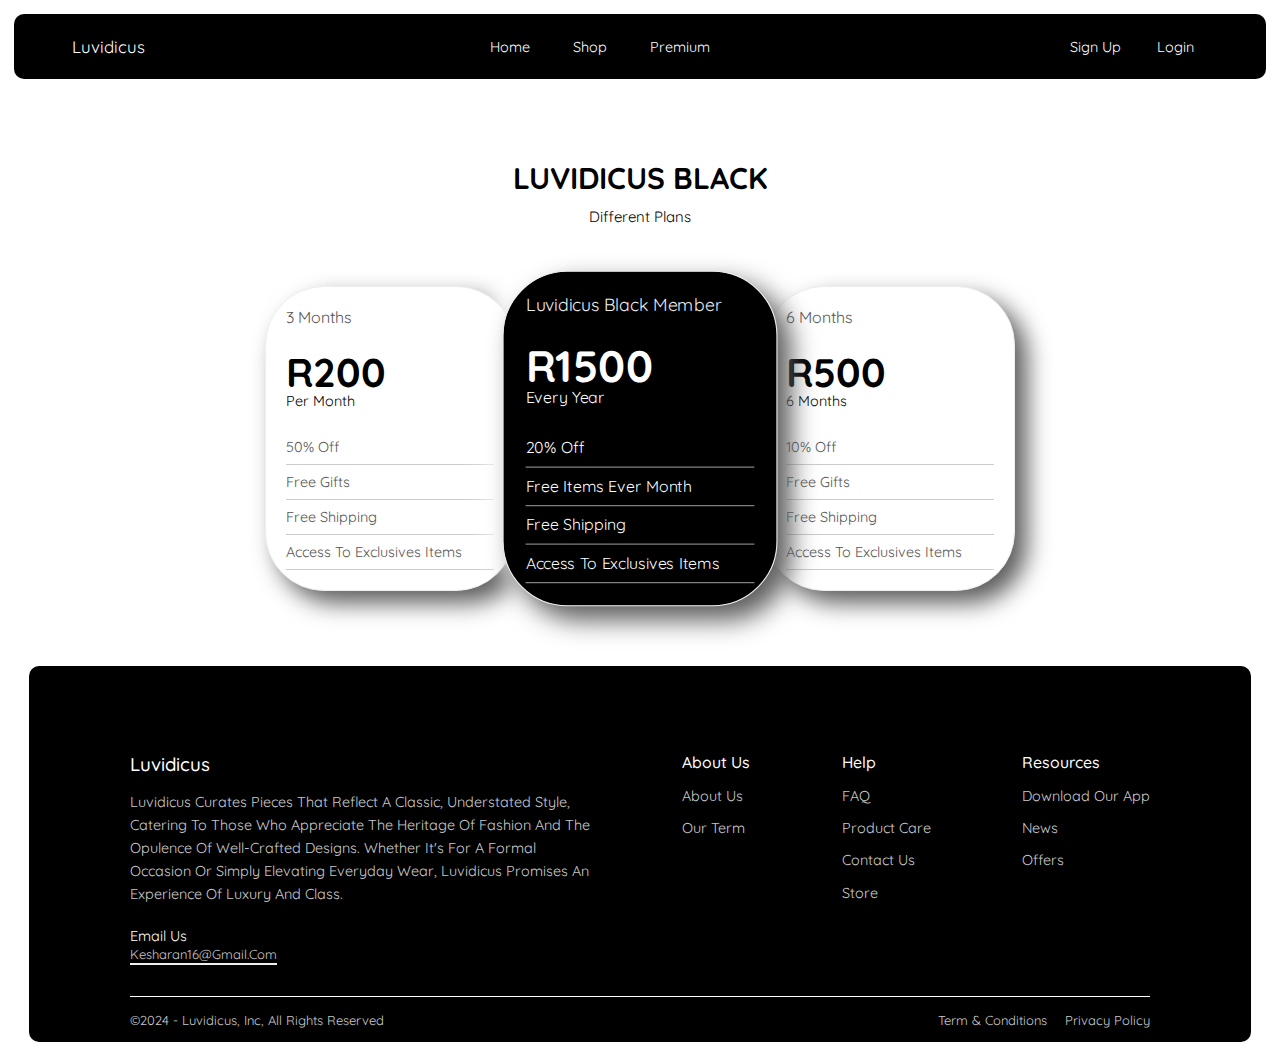
<file: LV/premium/index.html>
<!DOCTYPE html>
<html lang="en">
<head>
    <meta charset="UTF-8">
    <meta name="viewport" content="width=device-width, initial-scale=1.0">
	<link rel="preconnect" href="https://fonts.googleapis.com">
	<link rel="preconnect" href="https://fonts.gstatic.com">
	<link href="https://fonts.googleapis.com/css2?family=Quicksand:wght@300..700&display=swap" rel="stylesheet">
	<link rel="shortcut icon" href="C:\Users\Kesharan Kyle Pillay\Desktop\LUVIDICUS\files\icon.png" type="image/x-icon">
	<link rel="stylesheet" href="style.css">
	<title>Luvidicus</title>
</head>
<body>
    <section class="home">
        <div class="home-box">
            <nav>
                <div class="logo bars">
                    <div class="bar">
                        <i class="fa fa-bars"></i>
                    </div>
                    <h3>Luvidicus</h3>
                </div>
                <div class="menu">
                    <div class="close">
                        <i class="fa fa-close"></i>
                    </div>
                    <ul>
                        <li><a href="C:\Users\Kesharan Kyle Pillay\Desktop\LUVIDICUS\homepage\index.html">home</a></li>
                        <li><a href="#">shop</a></li>
                        <li><a href="index.html">premium</a></li>
                    </ul>
                </div>
                <div class="signup-login">
                    <a href="C:\Users\Kesharan Kyle Pillay\Desktop\LUVIDICUS\login&signuppage\signuppage.html">sign up</a>
                    <a href="C:\Users\Kesharan Kyle Pillay\Desktop\LUVIDICUS\login&signuppage\loginpage.html">login</a>
                </div>
            </nav>
			
			
<div class="pricing-table">
<div class="details">
<h2>LUVIDICUS BLACK</h2>
<p>Different Plans</p>
  </div>
  <div class="grid">
  <div class="box basic">
    <div class="title">3 Months</div>
    <div class="price">
      <b>R200</b>
      <span>per month</span>
</div>
    <div class="features">
      <div>50% off</div>
      <div>Free Gifts</div>
      <div>Free Shipping</div>
      <div>Access to exclusives items</div>
	</div>
</div>
  <div class="box professional">
    <div class="title">Luvidicus Black Member</div>
    <div class="price">
      <b>R1500</b>
      <span>Every Year</span>
</div>
    <div class="features">
	  <div>20% off</div>
      <div>Free Items Ever Month</div>
      <div>Free Shipping</div>
      <div>Access to exclusives items</div>
</div>
	</div>
  <div class="box ninja">
    <div class="title">6 Months</div>
    <div class="price">
      <b>R500</b>
      <span>6 months</span>
</div>
    <div class="features">
      <div>10% off</div>
      <div>Free Gifts</div>
      <div>Free Shipping</div>
      <div>Access to exclusives items</div>
</div>
</div>
</div>  
</div>
<!------------------------ Footer Section -----------------------------> 
    <footer>
        <section class="footer">
            <div class="container">
                <div class="detail">
                    <h3>Luvidicus</h3>
                    <p>Luvidicus curates pieces that reflect a classic, understated style, catering to those who appreciate the heritage of fashion and the opulence of well-crafted designs. Whether it's for a formal occasion or simply elevating everyday wear, Luvidicus promises an experience of luxury and class.</p>
                    <h5>Email Us</h5>
                    <a href="#">kesharan16@gmail.com</a>
                    <div class="social">
                        <a href="#"><i class="fa fa-linkedin-square"></i></a>
                        <a href="#"><i class="fa fa-facebook-square"></i></a>
                        <a href="#"><i class="fa fa-twitter-square"></i></a>
                    </div>
                </div>
                <div class="about-us">
                    <h4>About Us</h4>
                    <li><a href="#">About Us</a></li>
                    <li><a href="#">Our Term</a></li>

                </div>
                <div class="about-us">
                    <h4>Help</h4>
                    <li><a href="#">FAQ</a></li>
                    <li><a href="#">Product Care</a></li>
                    <li><a href="#">Contact Us</a></li>
                    <li><a href="#">Store</a></li>
                </div>
                <div class="about-us">
                    <h4>Resources</h4>
                    <li><a href="#">Download Our App</a></li>
                    <li><a href="#">News</a></li>
                    <li><a href="#">Offers</a></li>
                </div>
            </div>

            <div class="copyright">
                <div>
                    &copy;2024 - Luvidicus, inc, all rights reserved
                </div>
                <div>
                    <a href="#">term & conditions</a>
                    <a href="#">privacy policy</a>
                </div>
            </div>
        </section>
    </footer>
</body>
</html>
</file>
<file: LV/premium/style.css>
@import url('https://fonts.googleapis.com/css2?family=Poppins:wght@100;200;300;400;500;600;700;800;900&display=swap');

* {
    margin: 0;
    padding: 0;
    font-family: 'Quicksand', crossorigin;
    text-transform: capitalize;
    box-sizing: border-box;
    transition: all .3s ease;
    text-decoration: none;
}

/* Basic Tool */
:root {
    --black-color: #000000;
    --green-color: #004047;
    --white-color: #fff;
}

::selection {
    background: var(--black-color);
    color: var(--white-color);
}
/* Top Menu  */
html,
body {
    width: 100%;
    height: 100%;
}

html {
    font-size: 90%;
}

section {
    padding: 0 8rem;
    width: 100%;
}

.label {
    font-size: 1.1rem;
    color:  #666;
    text-transform: uppercase;
    font-weight: 500;
}

.heading {
    font-size: 3rem;
    margin-top: 1rem;
}

section.home {
    padding: 1rem;
    width: 100%;
    height: 100vh;
}

.home .home-box nav {
    width: 100%;
    height: 65px;
    background: var(--black-color);
    border-radius: .7rem;
    display: flex;
    justify-content: space-between;
    align-items: center;
    padding: 0 4rem;
    z-index: 10;
    position: relative;
}

.home .home-box nav .logo {
    display: flex;
    align-items: center;
    gap: 1rem;
}

.home .home-box nav .logo .bar {
    font-size: 1.35rem;
    color: var(--white-color);
    cursor: pointer;
    display: none;
}

.home .home-box nav .logo .bar:hover {
    color: var(--black-color);
}

.home .home-box nav .logo h3 {
    color: var(--white-color);
    font-weight: 400;
}

.home .home-box nav .menu .close {
    display: none;
}

.home .home-box nav .menu ul {
    display: flex;
    gap: 3rem;
    list-style: none;
}

.home .home-box nav .menu ul li a {
    color: var(--white-color);
    font-weight: 400;
}

.home .home-box nav .menu ul li a:hover {
    color: rgb(255 255 255/70%);
}

.home .home-box nav .signup-login {
    display: flex;
    align-items: center;
    gap: .5rem;
}

.home .home-box nav .signup-login a {
    color: var(--white-color);
    padding: .3rem 1rem;
    border-radius: 2rem;
}
.pricing-table {
  padding:40px 0px;
}
.pricing-table  .details{
  width:90%;
  max-width:500px;
  text-align:center;
  margin:0 auto;
  padding:40px 20px;
}
.pricing-table  .details h2 {
  font-size:30px;
  margin-bottom:10px;
}
.pricing-table  .details p {
  font-size:15px;
}
.pricing-table  .grid {
  display:flex;
  flex-wrap:wrap;
  justify-content:center;
  gap:20px 0px;
  padding:20px;
}
.pricing-table  .grid .box {
  width:250px;
  border:1px solid #eee;
  text-align:centre;
  padding:20px;
  background:#fff;
  border-radius: 59px;
box-shadow:  12px 12px 23px #5c5c5c,
             -12px -12px 23px #ffffff;
}
.pricing-table  .grid .box .title {
  font-size:16px;
  font-weight:600px;
  margin-bottom:20px;
  color:#555;
}
.pricing-table  .grid .box .price {
  margin-bottom:20px;
}
.pricing-table  .grid .box .price b {
  display:block;
  font-size:40px;
  margin-bottom:-5px;
}
.pricing-table  .grid .box .features > * {
  color:#555;
  padding:8px 0px;
  border-bottom:1px solid rgba(0,0,0,0.2);
}
.pricing-table  .grid .box.professional {
  transform:scale(1.1);
  background:#000000;
}
.pricing-table  .grid .box.professional .title{
  color:#eee;
}
.pricing-table  .grid .box.professional .price{
  color:#fff;
}
.pricing-table  .grid .box.professional .features> *{
  color:#fff;
  border-bottom:1px solid rgba(255,255,255,0.5);
}

@media (max-width:804px){
  .pricing-table .grid{
    gap:20px;
  }
  .pricing-table  .grid .box.professional {
    transform:scale(1);
  }
}

/* Footer Section */
footer {
    padding:  1rem;
    width: 100%;
}

footer .footer {
    background: var(--black-color);
    border-radius: .7rem;
    padding: 6rem 7rem;
    padding-bottom: 1rem;
}

footer .footer .container {
    display: flex;
    justify-content: space-between;
    padding-bottom: 1rem;
    border-bottom: 1px solid var(--white-color);
    gap: 2rem;
}

footer .footer .container .detail {
    max-width: 32rem;
}

footer .footer .container .detail h3 {
    font-size: 1.3rem;
    font-weight: 500;
    margin-bottom: 1rem;
    color: var(--white-color);
}

footer .footer .container .detail p {
    line-height: 1.6;
    color: rgb(255 255 255/80%);
    margin-bottom: 1.5rem;
}

footer .footer .container .detail h5 {
    font-size: 1rem;
    font-weight: 400;
    color: var(--white-color);
}

footer .footer .container .detail a {
    color: rgb(255 255 255/80%);
    font-size: .9rem;
    border-bottom: 2px solid #efefef;
    padding: 1px 0;
    display: inline-block;
}

footer .footer .container .detail .social {
    display: flex;
    gap: .8rem;
    margin-top: 1rem;
}

footer .footer .container .detail .social a {
    border: none;
    font-size: 1.3rem;
    color: var(--white-color);
}

footer .footer .container h4 {
    font-size: 1.1rem;
    font-weight: 500;
    margin-bottom: .5rem;
    color: var(--white-color);
}

footer .footer .container li {
    list-style: none;
    margin-top: 1rem;
}

footer .footer .container a {
    color: rgb(255 255 255/80%);
}

footer .footer .container a:hover {
    color: var(--white-color);
}

footer .footer .container span {
    color: #000;
    background: #efefef;
    font-size: .9rem;
    padding: .1rem .5rem;
    border-radius: .3rem;
    font-weight: 500;
}

footer .footer .copyright {
    display: flex;
    justify-content: space-between;
    margin-top: 1rem;
    font-size: .9rem;
    color: rgb(255 255 255/80%);
    text-align: center;
}

footer .footer .copyright a {
    color: rgb(255 255 255/80%);
    margin-left: 1rem;
    text-align: center;
}
</file>
